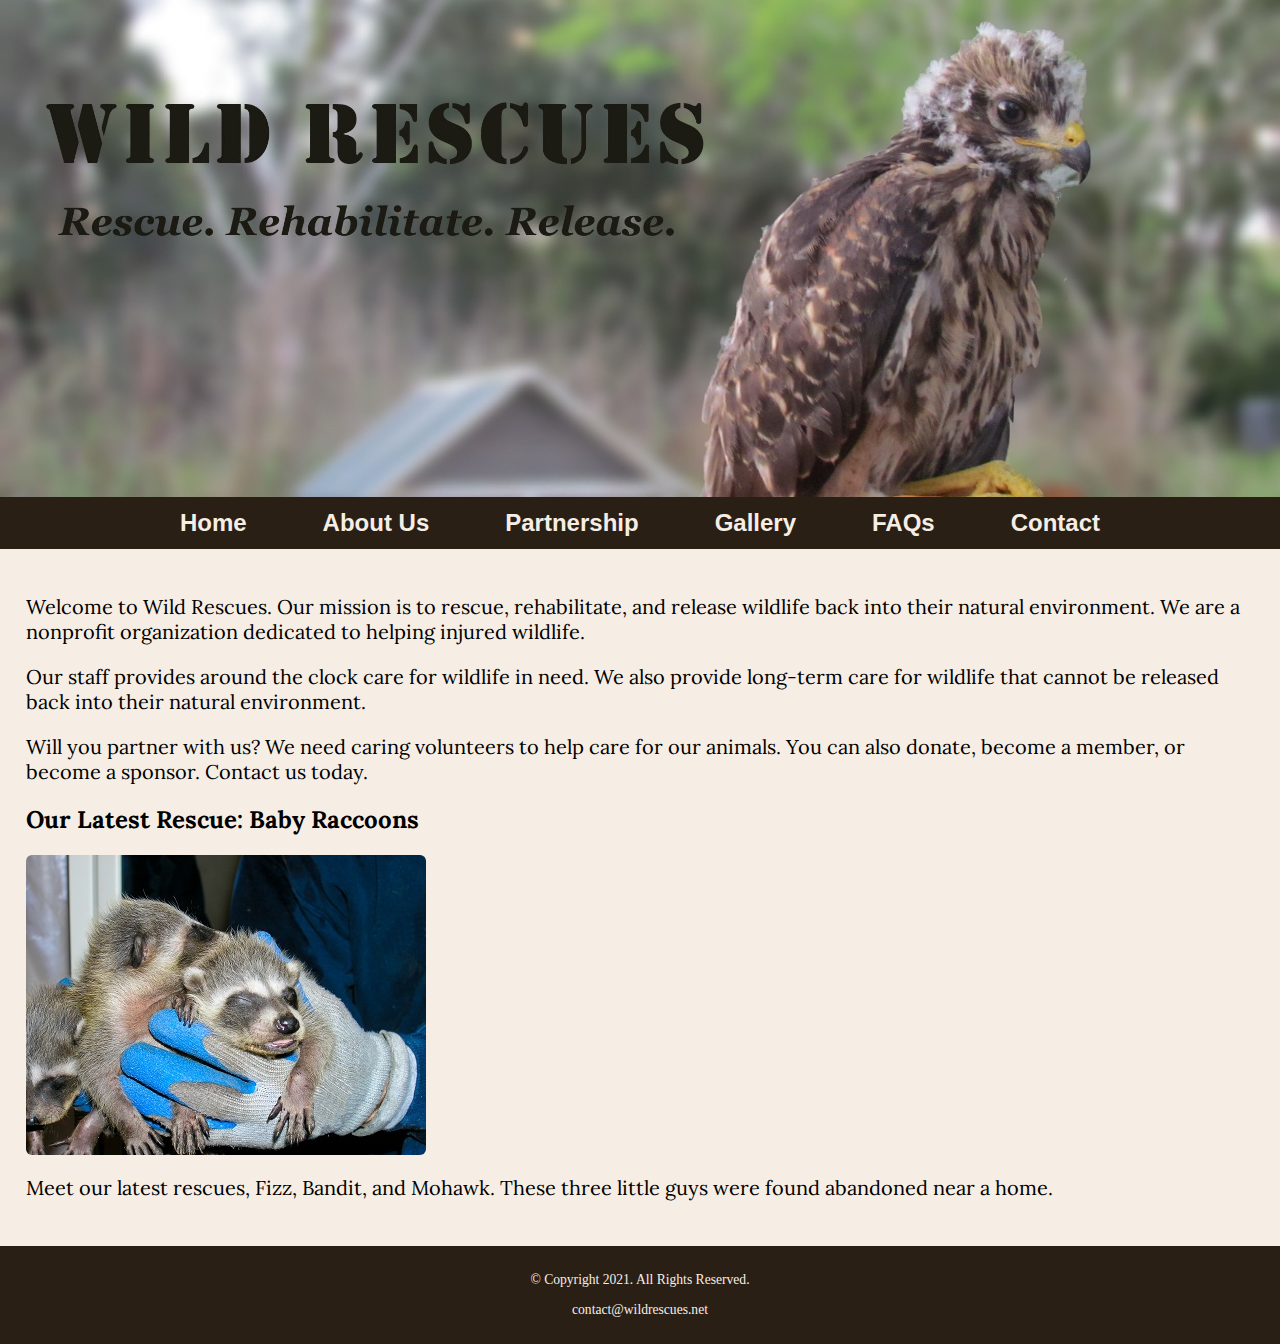
<file: index.html>
<!DOCTYPE html>
<!-- 
	Student Name: Aaron Hare
	File Name: index.html
	Today's Date: 9/17/2024
 -->
<html lang="en">
<head>
	<title>Wild Rescues: Home</title>
	<meta charset="utf-8">
    <link rel="stylesheet" href="css/styles.css">
    <meta name="viewport" content="width=device-width, initial-scale=1.0">
    <link href="https://fonts.googleapis.com/css?family=Emblema+One%7cLora&display=swap" rel="stylesheet">
	<link rel="shortcut icon" href="images/favicon.ico">
	<link rel="icon" type="image/png" sizes="32x32" href="images/favicon-32.png">
    <link rel="apple-touch-icon" sizes="180x180" href="images/apple-touch-icon.png">
	<link rel="icon" sizes="192x192" href="images/android-chrome-192.png">
</head>
<body>
    
    <div id="wrapper">

        <!-- Mobile Nav -->
        <nav class="mobile-nav">
            <div id="nav-links">
                <a href="index.html">Home</a>
                <a href="about.html">About Us</a>
                <a href="partnership.html">Partnership</a>
                <a href="gallery.html">Gallery</a>
                <a href="faqs.html">FAQs</a>
                <a href="contact.html">Contact Us</a>
            </div>
            <a class="nav-icon" onclick="hamburger()">
                <div id="icon">&#9776;</div>
            </a>
        </nav>

        <header>
            <div class="tab-desk">
              <a href="index.html"><img src="images/baby-hawk.jpg" alt="rescued baby hawk"></a>
            </div>
            <div class="mobile">
                <h1>&#128062; Wild Rescues</h1>
                <h3>Rescue. Rehabilitate. Release.</h3>
            </div>
        </header>

        <nav class="tab-desk">
            <ul>
                <li><a href="index.html">Home</a></li>  
                <li><a href="about.html">About Us</a></li> 
                <li><a href="partnership.html">Partnership</a></li> 
                <li><a href="gallery.html">Gallery</a></li> 
                <li><a href="faqs.html">FAQs</a></li> 
                <li><a href="contact.html">Contact</a></li>
            </ul>
        </nav>

        <!-- Use the main area to add the main content to the webpage -->
        <main>

            <div id="welcome">

                <p>Welcome to Wild Rescues. Our mission is to rescue, rehabilitate, and release wildlife back into their natural environment. We are a nonprofit organization dedicated to helping injured wildlife.</p>

                <p>Our staff provides around the clock care for wildlife in need. We also provide long-term care for wildlife that cannot be released back into their natural environment.</p>

                <p>Will you partner with us? We need caring volunteers to help care for our animals. You can also donate, become a member, or become a sponsor. Contact us today.</p>

            </div>

            <div id="latest">

                <h2>Our Latest Rescue: Baby Raccoons</h2>
                <img src="images/baby-raccoons.jpg" alt="hands holding three baby raccoons" class="round">
                <p>Meet our latest rescues, Fizz, Bandit, and Mohawk. These three little guys were found abandoned near a home.</p>

            </div>

        </main>

        <footer>
            <p>&copy; Copyright 2021. All Rights Reserved.</p>
            <p><a href="mailto:contact@wildrescues.net">contact@wildrescues.net</a></p>
        </footer>
        
    </div>

    <script src="scripts/script.js"></script>
	
</body>
</html>
</file>
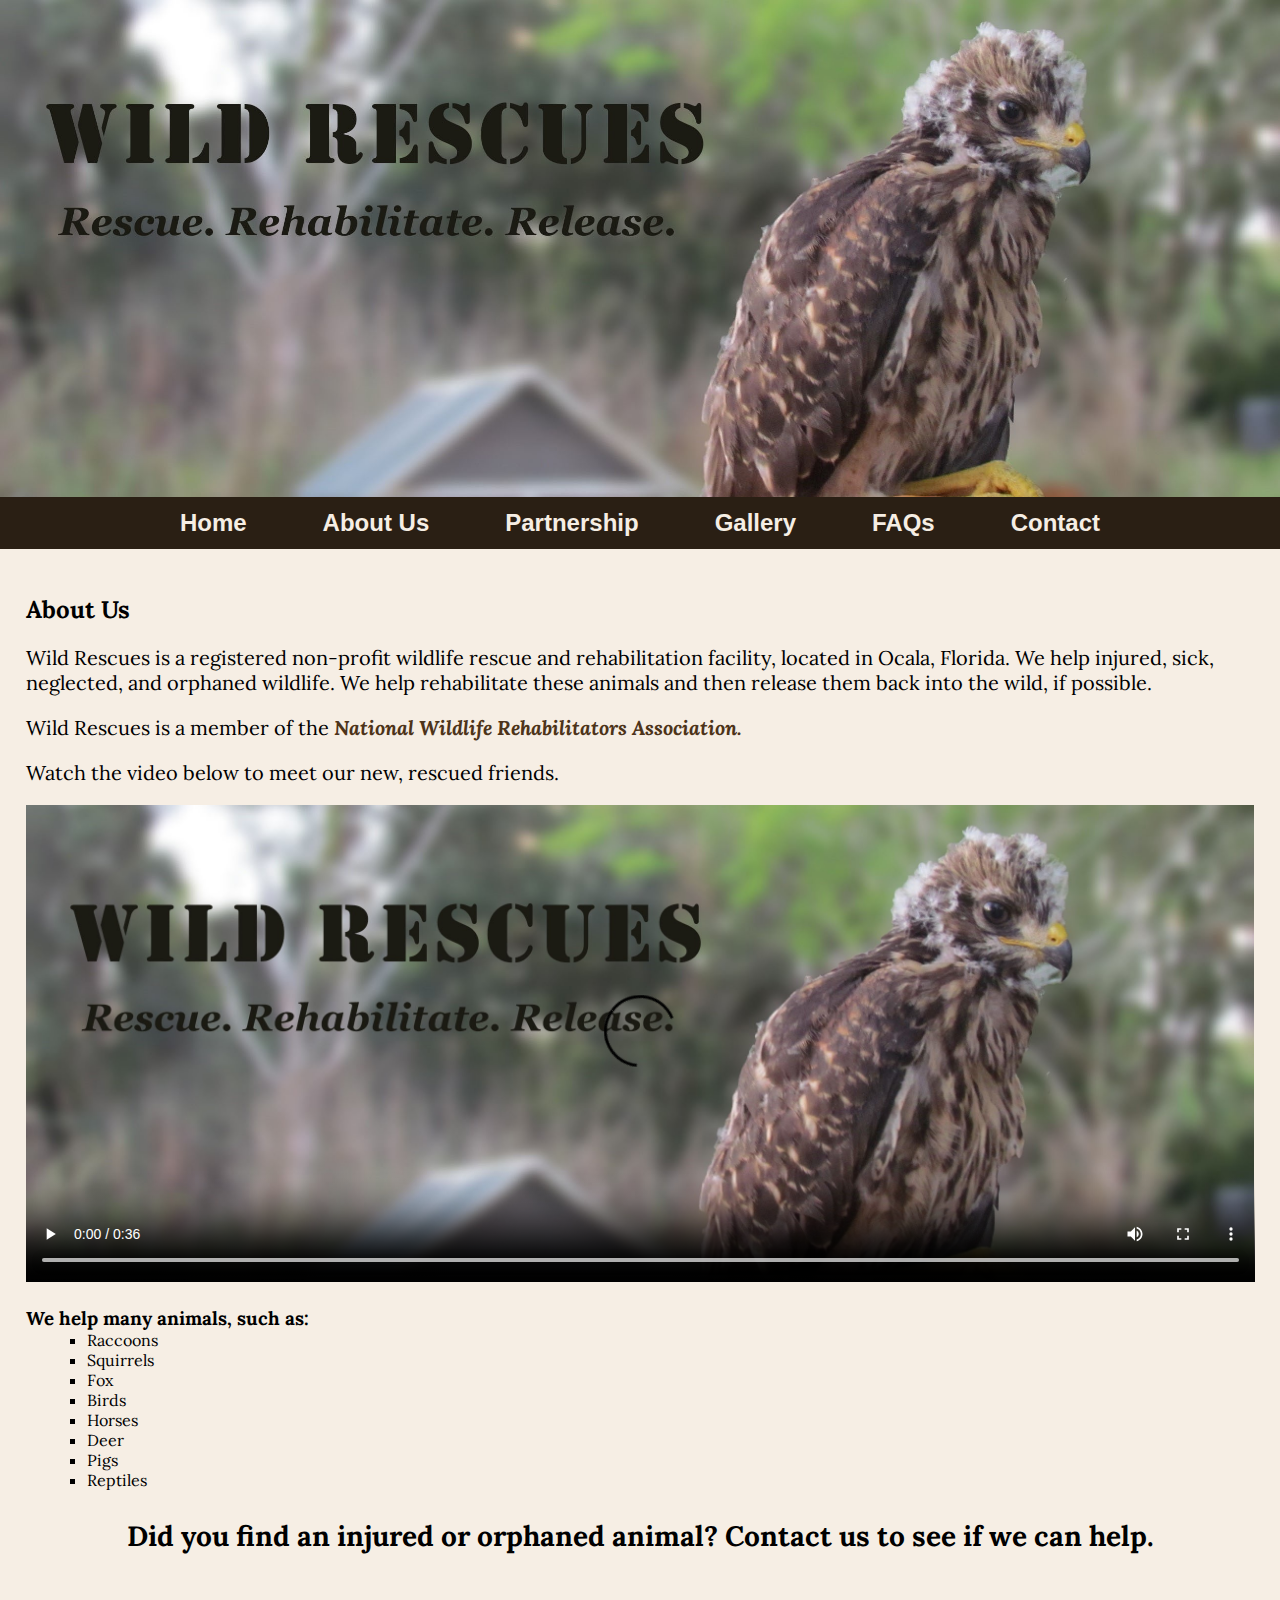
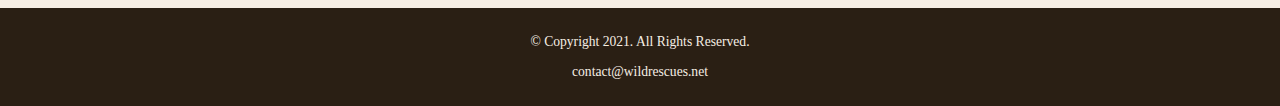
<file: about.html>
<!DOCTYPE html>
<!-- 
	Student Name: Aaron Hare
	File Name: about.html
	Today's Date: 9/17/2024
 -->
<html lang="en">
<head>
	<title>Wild Rescues: About Us</title>
	<meta charset="utf-8">
    <link rel="stylesheet" href="css/styles.css">
    <meta name="viewport" content="width=device-width, initial-scale=1.0">
    <link href="https://fonts.googleapis.com/css?family=Emblema+One%7cLora&display=swap" rel="stylesheet">
	<link rel="shortcut icon" href="images/favicon.ico">
	<link rel="icon" type="image/png" sizes="32x32" href="images/favicon-32.png">
    <link rel="apple-touch-icon" sizes="180x180" href="images/apple-touch-icon.png">
	<link rel="icon" sizes="192x192" href="images/android-chrome-192.png">
</head>
<body>
    
    <div id="wrapper">

        <!-- Mobile Nav -->
        <nav class="mobile-nav">
            <div id="nav-links">
                <a href="index.html">Home</a>
                <a href="about.html">About Us</a>
                <a href="partnership.html">Partnership</a>
                <a href="gallery.html">Gallery</a>
                <a href="faqs.html">FAQs</a>
                <a href="contact.html">Contact Us</a>
            </div>
            <a class="nav-icon" onclick="hamburger()">
                <div id="icon">&#9776;</div>
            </a>
        </nav>

        <header>
            <div class="tab-desk">
              <a href="index.html"><img src="images/baby-hawk.jpg" alt="rescued baby hawk"></a>
            </div>
            <div class="mobile">
                <h1>&#128062; Wild Rescues</h1>
                <h3>Rescue. Rehabilitate. Release.</h3>
            </div>
        </header>

        <nav class="tab-desk">
            <ul>
                <li><a href="index.html">Home</a></li>  
                <li><a href="about.html">About Us</a></li> 
                <li><a href="partnership.html">Partnership</a></li> 
                <li><a href="gallery.html">Gallery</a></li> 
                <li><a href="faqs.html">FAQs</a></li> 
                <li><a href="contact.html">Contact</a></li>
            </ul>
        </nav>

        <!-- Use the main area to add the main content to the webpage -->
        <main>

            <div id="info">

                <h2>About Us</h2>
                <p>Wild Rescues is a registered non-profit wildlife rescue and rehabilitation facility, located in Ocala, Florida. We help injured, sick, neglected, and orphaned wildlife. We help rehabilitate these animals and then release them back into the wild, if possible.</p>
                <p>Wild Rescues is a member of the <a href="https://www.nwrawildlife.org/" target="_blank" class="link">National Wildlife Rehabilitators Association.</a></p>
                
                <p>Watch the video below to meet our new, rescued friends.</p>
                
                <video controls poster="images/baby-hawk.jpg">
                    <source src="media/wildrescues.mp4" type="video/mp4">
                    <source src="media/wildrescues.webm" type="video/webm">
                    <track src="media/captions.vtt" kind="captions" srclang="en" label="Captions">
                    <track src="media/descriptions.vtt" kind="descriptions" srclang="en" label="English Descriptions">
                    <p>Your browser does not support the video element.</p>
                </video>

                <h3>We help many animals, such as:</h3>
                <ul>
                    <li>Raccoons</li>
                    <li>Squirrels</li>
                    <li>Fox</li>
                    <li>Birds</li>
                    <li>Horses</li>
                    <li>Deer</li>
                    <li>Pigs</li>
                    <li>Reptiles</li>
                </ul>

                <p class="action">Did you find an injured or orphaned animal? Contact us to see if we can help.</p>

            </div>

        </main>

        <footer>
            <p>&copy; Copyright 2021. All Rights Reserved.</p>
            <p><a href="mailto:contact@wildrescues.net">contact@wildrescues.net</a></p>
        </footer>
        
    </div>

    <script src="scripts/script.js"></script>
	
</body>
</html>
</file>
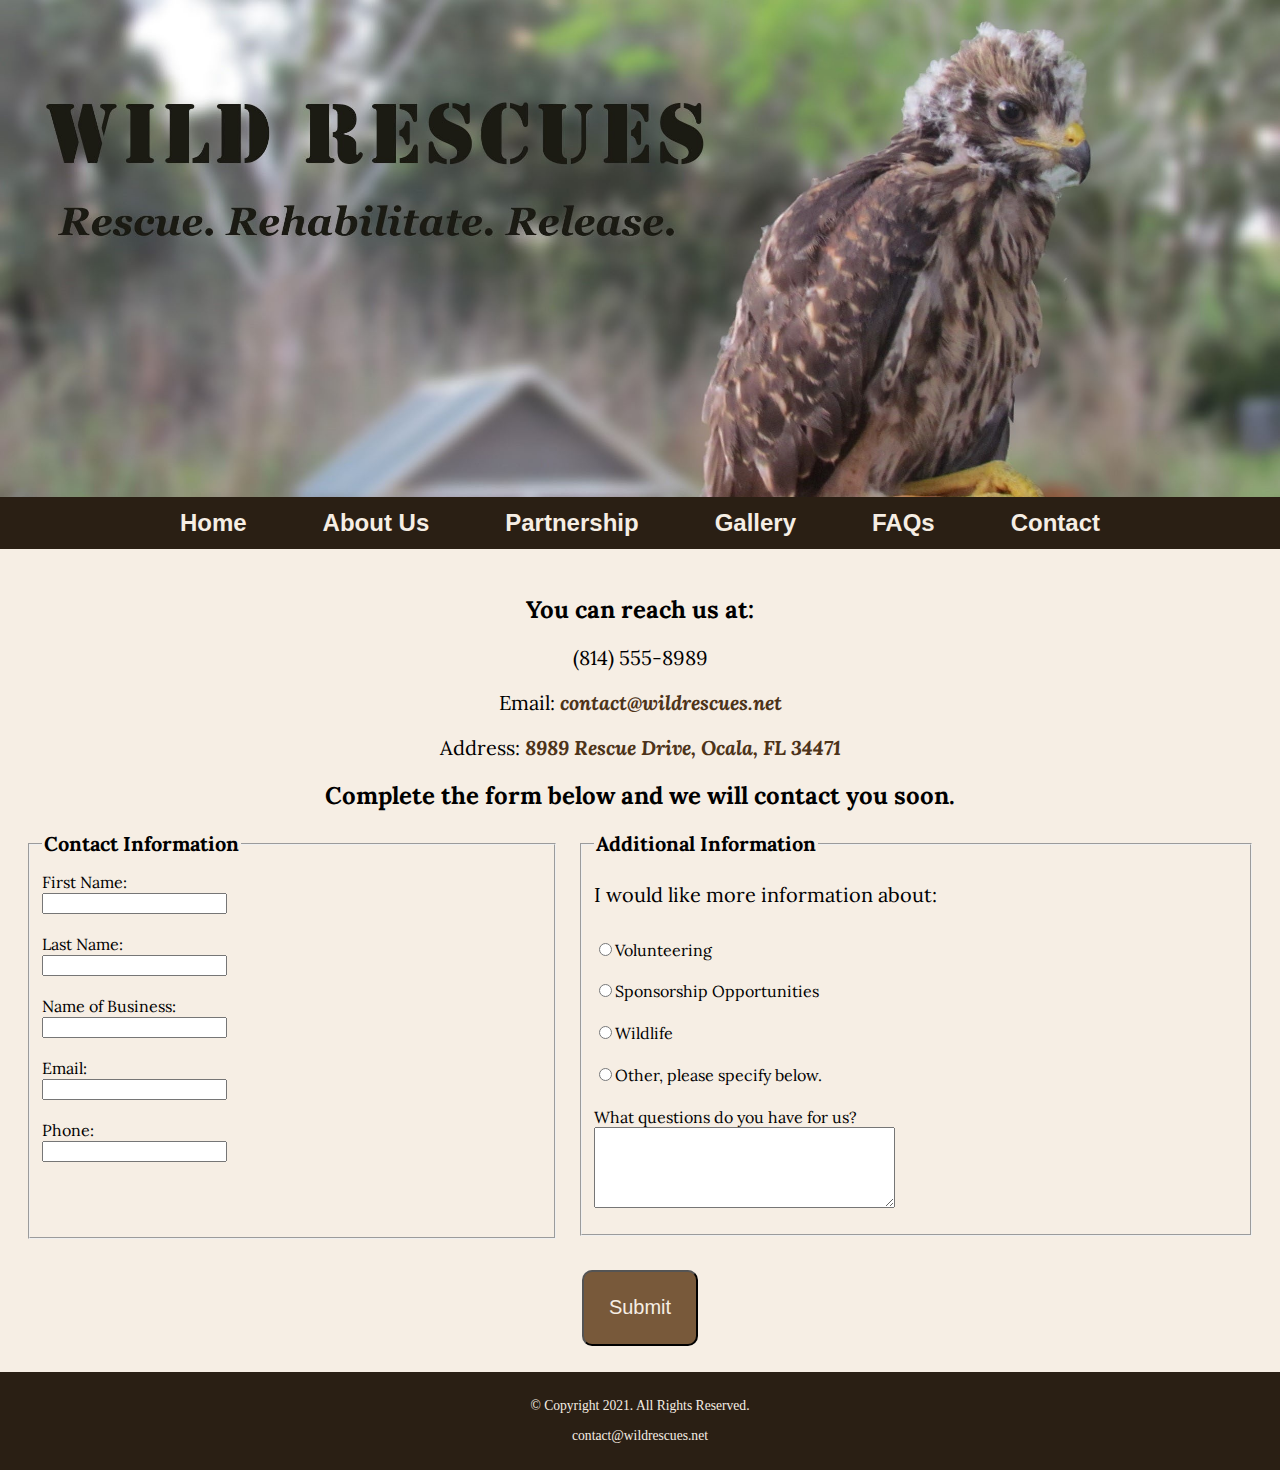
<file: contact.html>
<!DOCTYPE html>
<!-- 
	Student Name: Aaron Hare
	File Name: contact.html
	Today's Date: 9/17/2024
 -->
<html lang="en">
<head>
	<title>Wild Rescues: Contact</title>
	<meta charset="utf-8">
    <link rel="stylesheet" href="css/styles.css">
    <meta name="viewport" content="width=device-width, initial-scale=1.0">
    <link href="https://fonts.googleapis.com/css?family=Emblema+One%7cLora&display=swap" rel="stylesheet">
	<link rel="shortcut icon" href="images/favicon.ico">
	<link rel="icon" type="image/png" sizes="32x32" href="images/favicon-32.png">
    <link rel="apple-touch-icon" sizes="180x180" href="images/apple-touch-icon.png">
	<link rel="icon" sizes="192x192" href="images/android-chrome-192.png">
</head>
<body>
    
    <div id="wrapper">

        <!-- Mobile Nav -->
        <nav class="mobile-nav">
            <div id="nav-links">
                <a href="index.html">Home</a>
                <a href="about.html">About Us</a>
                <a href="partnership.html">Partnership</a>
                <a href="gallery.html">Gallery</a>
                <a href="faqs.html">FAQs</a>
                <a href="contact.html">Contact Us</a>
            </div>
            <a class="nav-icon" onclick="hamburger()">
                <div id="icon">&#9776;</div>
            </a>
        </nav>

        <header>
            <div class="tab-desk">
              <a href="index.html"><img src="images/baby-hawk.jpg" alt="rescued baby hawk"></a>
            </div>
            <div class="mobile">
                <h1>&#128062; Wild Rescues</h1>
                <h3>Rescue. Rehabilitate. Release.</h3>
            </div>
        </header>

        <nav class="tab-desk">
            <ul>
                <li><a href="index.html">Home</a></li>  
                <li><a href="about.html">About Us</a></li> 
                <li><a href="partnership.html">Partnership</a></li> 
                <li><a href="gallery.html">Gallery</a></li> 
                <li><a href="faqs.html">FAQs</a></li> 
                <li><a href="contact.html">Contact</a></li>
            </ul>
        </nav>

        <!-- Use the main area to add the main content to the webpage -->
        <main>

            <div id="contact">

                <h2>You can reach us at:</h2>
                <p class="tel-link round mobile"><a href="tel:8145558989">(814) 555-8989</a></p>
                <p class="tab-desk">(814) 555-8989</p>
                <p>Email: <a href="mailto:contact@wildrescues.net" class="link">contact@wildrescues.net</a></p>
                <p>Address: <a href="https://goo.gl/maps/BTJzjc2tALd4RDWA8" target="_blank" class="link">8989 Rescue Drive, Ocala, FL 34471</a></p>

            </div>
            
            <div id="form">
                
                <h2>Complete the form below and we will contact you soon.</h2> 
            
                <form class="form-grid"><!-- Start Form -->
                    
                    <fieldset>
                        <legend>Contact Information</legend>
                        <label for="fName">First Name:</label>
                        <input type="text" name="fName" id="fName">

                        <label for="lName">Last Name:</label>
                        <input type="text" name="lName" id="lName"> 
                        
                        <label for="bName">Name of Business:</label>
                        <input type="text" name="bName" id="bName">
                        
                        <label for="email">Email:</label>
                        <input type="email" name="email" id="email">
                        
                        <label for="phone">Phone:</label>
                        <input type="tel" name="phone" id="phone">
                    </fieldset>
                    
                    <fieldset>
                        <legend>Additional Information</legend>
                        <p>I would like more information about:</p>
                            
                        <label for="vol"><input type="radio" name="info" id="vol" value="Volunteering">Volunteering</label>

                        <label for="sponsor"><input type="radio" name="info" id="sponsor" value="Sponsorship Opportunities">Sponsorship Opportunities</label>

                        <label for="wild"><input type="radio" name="info" id="wild" value="Wildlife">Wildlife</label>
                        
                        <label for="other"><input type="radio" name="info" id="other" value="Other">Other, please specify below.</label>
                        
                        <label for="questions">What questions do you have for us?</label>
                        <textarea name="questions" id="questions" rows="5" cols="35"></textarea>
                    </fieldset>
                    
                    <input type="submit" id="submit" value="Submit" class="btn">
                    
                </form>
            
            </div>

        </main>

        <footer>
            <p>&copy; Copyright 2021. All Rights Reserved.</p>
            <p><a href="mailto:contact@wildrescues.net">contact@wildrescues.net</a></p>
        </footer>
        
    </div>

    <script src="scripts/script.js"></script>
	
</body>
</html>
</file>
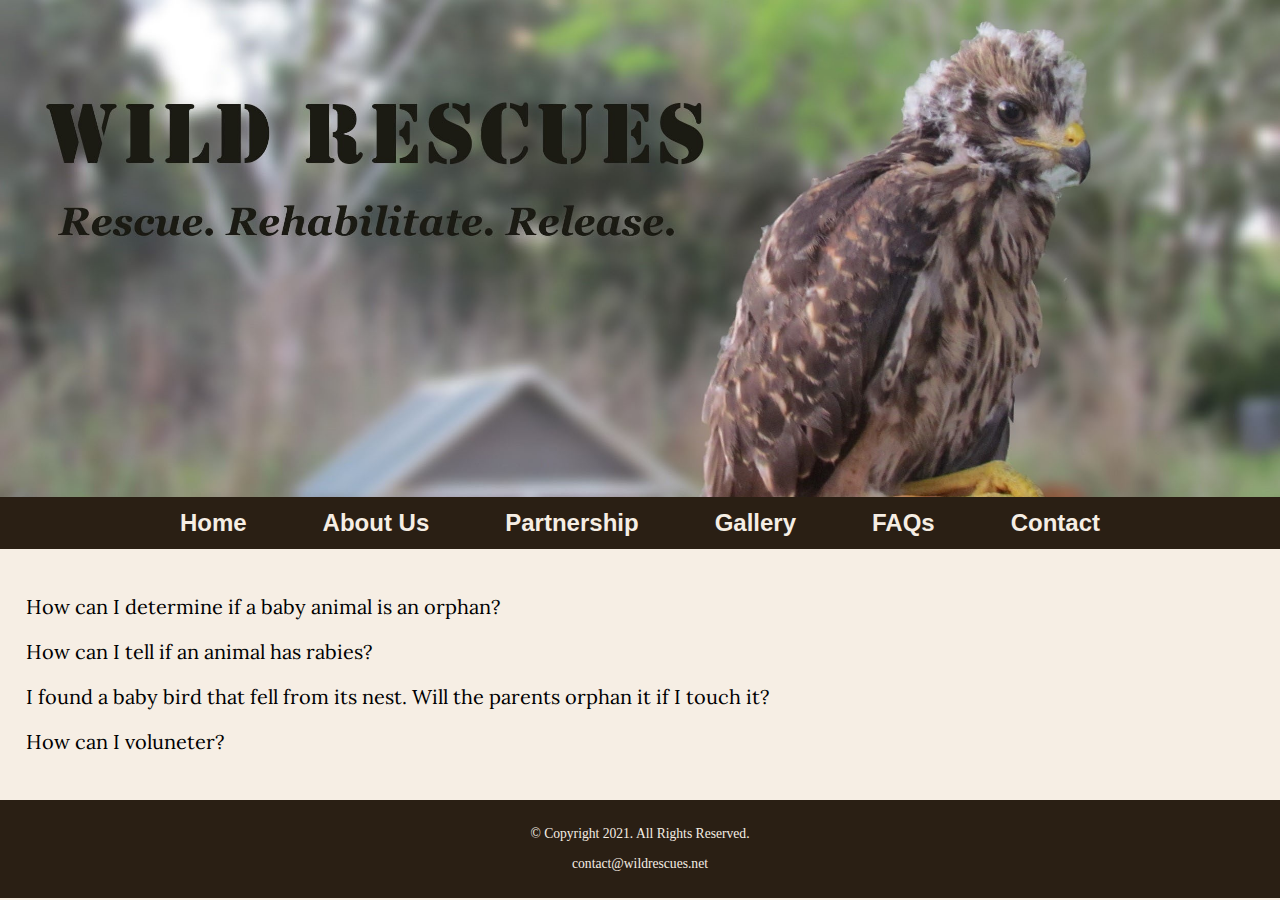
<file: faqs.html>
<!DOCTYPE html>
<!-- 
	Student Name: Aaron Hare
	File Name: faqs.html
	Today's Date: 9/18/2024
 -->
<html lang="en">
<head>
	<title>Wild Rescues: FAQs</title>
	<meta charset="utf-8">
    <link rel="stylesheet" href="css/styles.css">
    <meta name="viewport" content="width=device-width, initial-scale=1.0">
    <link href="https://fonts.googleapis.com/css?family=Emblema+One%7cLora&display=swap" rel="stylesheet">
	<link rel="shortcut icon" href="images/favicon.ico">
	<link rel="icon" type="image/png" sizes="32x32" href="images/favicon-32.png">
    <link rel="apple-touch-icon" sizes="180x180" href="images/apple-touch-icon.png">
	<link rel="icon" sizes="192x192" href="images/android-chrome-192.png">
</head>
<body>

    <div id="wrapper">

        <!-- Mobile Nav -->
        <nav class="mobile-nav">
            <div id="nav-links">
                <a href="index.html">Home</a>
                <a href="about.html">About Us</a>
                <a href="partnership.html">Partnership</a>
                <a href="gallery.html">Gallery</a>
                <a href="faqs.html">FAQs</a>
                <a href="contact.html">Contact Us</a>
            </div>
            <a class="nav-icon" onclick="hamburger()">
                <div id="icon">&#9776;</div>
            </a>
        </nav>
    
        <header>
            <div class="tab-desk">
              <a href="index.html"><img src="images/baby-hawk.jpg" alt="rescued baby hawk"></a>
            </div>
            <div class="mobile">
                <h1>&#128062; Wild Rescues</h1>
                <h3>Rescue. Rehabilitate. Release.</h3>
            </div>
        </header>

        <nav class="tab-desk">
            <ul>
                <li><a href="index.html">Home</a></li>  
                <li><a href="about.html">About Us</a></li> 
                <li><a href="partnership.html">Partnership</a></li> 
                <li><a href="gallery.html">Gallery</a></li> 
                <li><a href="faqs.html">FAQs</a></li> 
                <li><a href="contact.html">Contact</a></li>
            </ul>
        </nav>

        <!-- Use the main area to add the main content to the webpage -->
        <main>

            <div id="questions">
                <p onclick="ans1()">How can I determine if a baby animal is an orphan?</p>
                <p onclick="ans2()">How can I tell if an animal has rabies?</p>
                <p onclick="ans3()">I found a baby bird that fell from its nest. Will the parents orphan it if I touch it?</p>
                <p onclick="ans4()">How can I voluneter?</p>
            </div>

            <div id="answer">
                <h2>Answer:</h2>
                <p></p>
            </div>

        </main>

        <footer>
            <p>&copy; Copyright 2021. All Rights Reserved.</p>
            <p><a href="mailto:contact@wildrescues.net">contact@wildrescues.net</a></p>
        </footer>
        
    </div>

    <script src="scripts/script.js"></script>
	
</body>
</html>
</file>
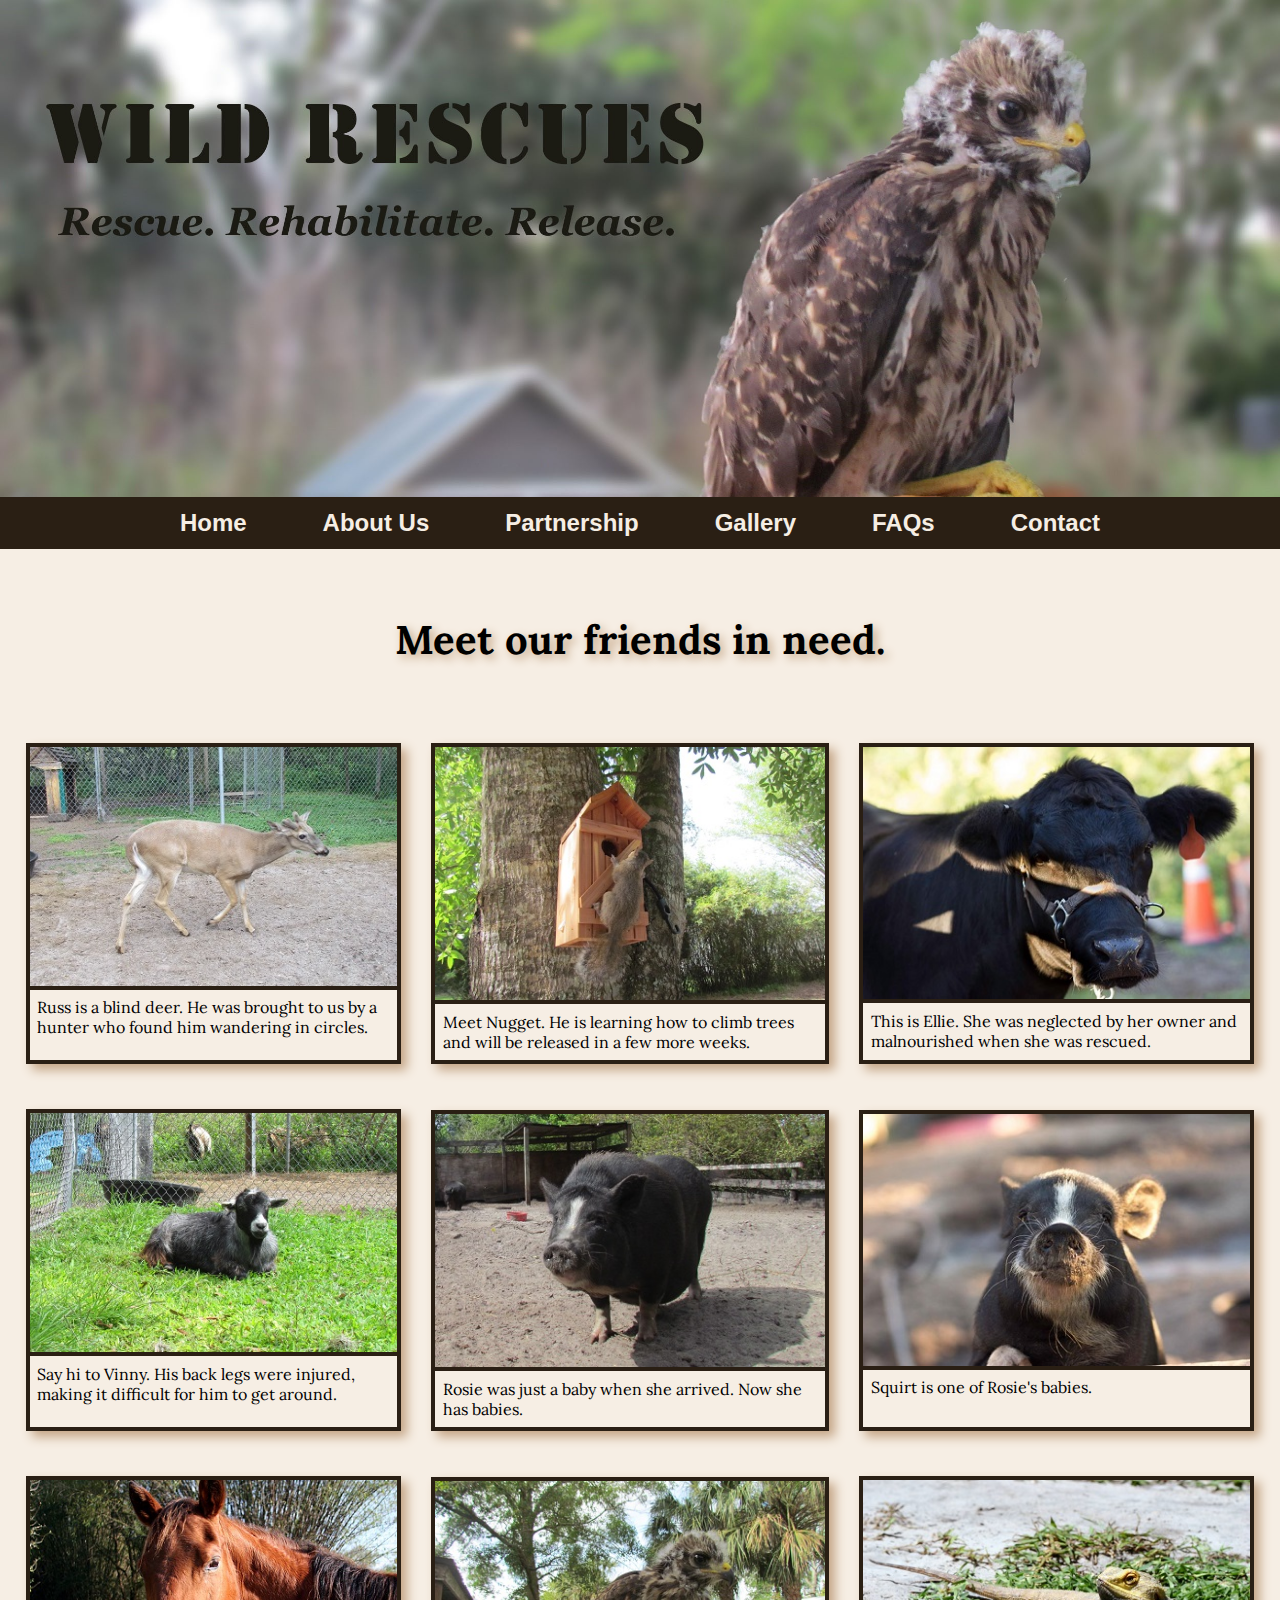
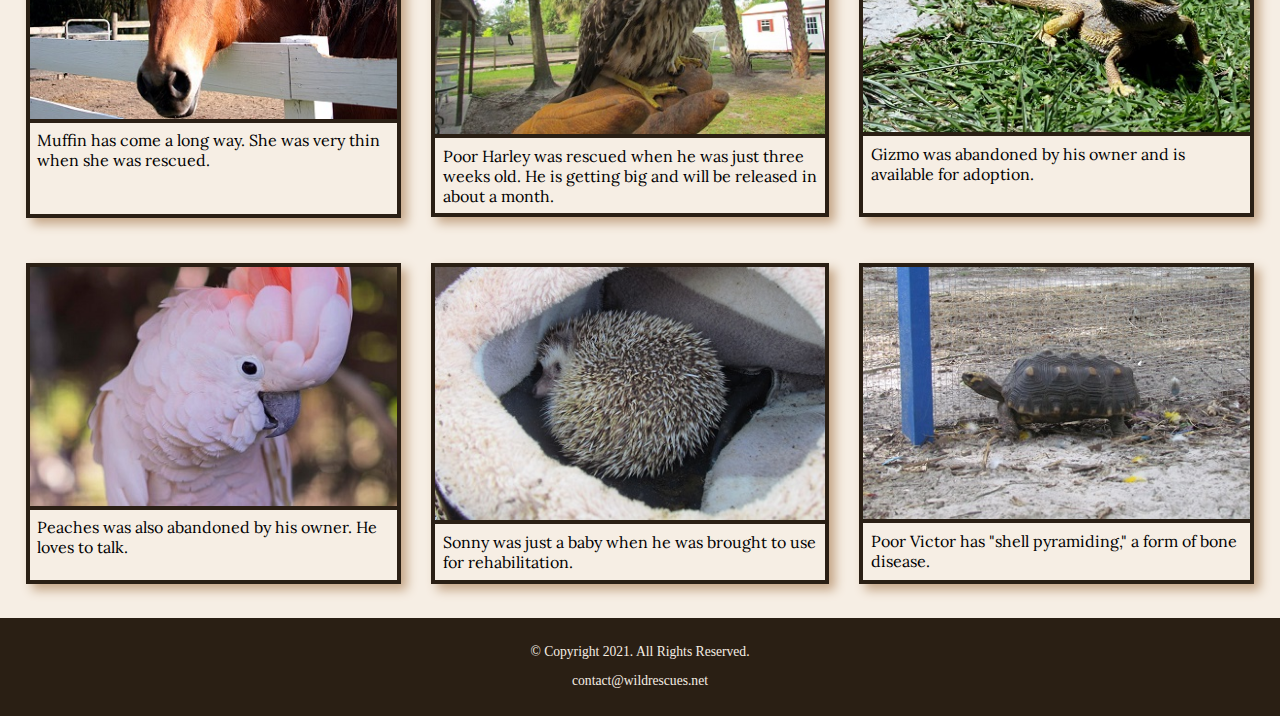
<file: gallery.html>
<!DOCTYPE html>
<!-- 
	Student Name: Aaron Hare
	File Name: gallery.html
	Today's Date: 9/17/2024
 -->
<html lang="en">
<head>
	<title>Wild Rescues: Gallery</title>
	<meta charset="utf-8">
    <link rel="stylesheet" href="css/styles.css">
    <meta name="viewport" content="width=device-width, initial-scale=1.0">
    <link href="https://fonts.googleapis.com/css?family=Emblema+One%7cLora&display=swap" rel="stylesheet">
    <link rel="shortcut icon" href="images/favicon.ico">
	<link rel="icon" type="image/png" sizes="32x32" href="images/favicon-32.png">
    <link rel="apple-touch-icon" sizes="180x180" href="images/apple-touch-icon.png">
	<link rel="icon" sizes="192x192" href="images/android-chrome-192.png">
</head>
<body>

    <div id="wrapper">
    
        <!-- Mobile Nav -->
        <nav class="mobile-nav">
            <div id="nav-links">
                <a href="index.html">Home</a>
                <a href="about.html">About Us</a>
                <a href="partnership.html">Partnership</a>
                <a href="gallery.html">Gallery</a>
                <a href="faqs.html">FAQs</a>
                <a href="contact.html">Contact Us</a>
            </div>
            <a class="nav-icon" onclick="hamburger()">
                <div id="icon">&#9776;</div>
            </a>
        </nav>

        <header>
            <div class="tab-desk">
              <a href="index.html"><img src="images/baby-hawk.jpg" alt="rescued baby hawk"></a>
            </div>
            <div class="mobile">
                <h1>&#128062; Wild Rescues</h1>
                <h3>Rescue. Rehabilitate. Release.</h3>
            </div>
        </header>

        <nav class="tab-desk">
            <ul>
                <li><a href="index.html">Home</a></li>  
                <li><a href="about.html">About Us</a></li> 
                <li><a href="partnership.html">Partnership</a></li> 
                <li><a href="gallery.html">Gallery</a></li> 
                <li><a href="faqs.html">FAQs</a></li> 
                <li><a href="contact.html">Contact</a></li>
            </ul>
        </nav>

        <!-- Use the main area to add the main content to the webpage -->
        <main class="grid">

            <aside>
                <p>Meet our friends in need.</p>
            </aside>

            <figure><!-- Figure Element 1 -->
                <img src="images/blind-deer.jpg" alt="blind deer">
                <figcaption>Russ is a blind deer. He was brought to us by a hunter who found him wandering in circles.</figcaption>
            </figure>

            <figure><!-- Figure Element 2 -->
                <img src="images/baby-squirrel.jpg" alt="baby squirrel on a tree house">
                <figcaption>Meet Nugget. He is learning how to climb trees and will be released in a few more weeks.</figcaption>
            </figure>

            <figure><!-- Figure Element 3 -->
                <img src="images/cow.jpg" alt="face of a cow">
                <figcaption>This is Ellie. She was neglected by her owner and malnourished when she was rescued.</figcaption>
            </figure>

            <figure><!-- Figure Element 4 -->
                <img src="images/goat.jpg" alt="goat laying in grass">
                <figcaption>Say hi to Vinny. His back legs were injured, making it difficult for him to get around.</figcaption>
            </figure>
            
            <figure><!-- Figure Element 5 -->
                <img src="images/pig.jpg" alt="pig standing">
                <figcaption>Rosie was just a baby when she arrived. Now she has babies.</figcaption>
            </figure>

            <figure><!-- Figure Element 6 -->
                <img src="images/baby-pig.jpg" alt="baby pig">
                <figcaption>Squirt is one of Rosie's babies.</figcaption>
            </figure>

            <figure><!-- Figure Element 7 -->
                <img src="images/horse.jpg" alt="face of a horse">
                <figcaption>Muffin has come a long way. She was very thin when she was rescued.</figcaption>
            </figure>

            <figure><!-- Figure Element 8 -->
                <img src="images/hawk.jpg" alt="baby hawk">
                <figcaption>Poor Harley was rescued when he was just three weeks old. He is getting big and will be released in about a month.</figcaption>
            </figure>
            
            <figure><!-- Figure Element 9 -->
                <img src="images/bearded-dragon.jpg" alt="bearded dragon">
            <figcaption>Gizmo was abandoned by his owner and is available for adoption.</figcaption>
            </figure>

            <figure><!-- Figure Element 10 -->
                <img src="images/bird.jpg" alt="cockatoo">
                <figcaption>Peaches was also abandoned by his owner. He loves to talk.</figcaption>
            </figure>

            <figure><!-- Figure Element 11 -->
                <img src="images/hedgehog.jpg" alt="hedgehog">
                <figcaption>Sonny was just a baby when he was brought to use for rehabilitation.</figcaption>
            </figure>

            <figure><!-- Figure Element 12 -->
                <img src="images/tortoise-pyramid.jpg" alt="tortoise with shell pyramiding">
                <figcaption>Poor Victor has "shell pyramiding," a form of bone disease.</figcaption>
            </figure>

        </main>

        <footer>
            <p>&copy; Copyright 2021. All Rights Reserved.</p>
            <p><a href="mailto:contact@wildrescues.net">contact@wildrescues.net</a></p>
        </footer>
        
    </div>

    <script src="scripts/script.js"></script>
	
</body>
</html>
</file>
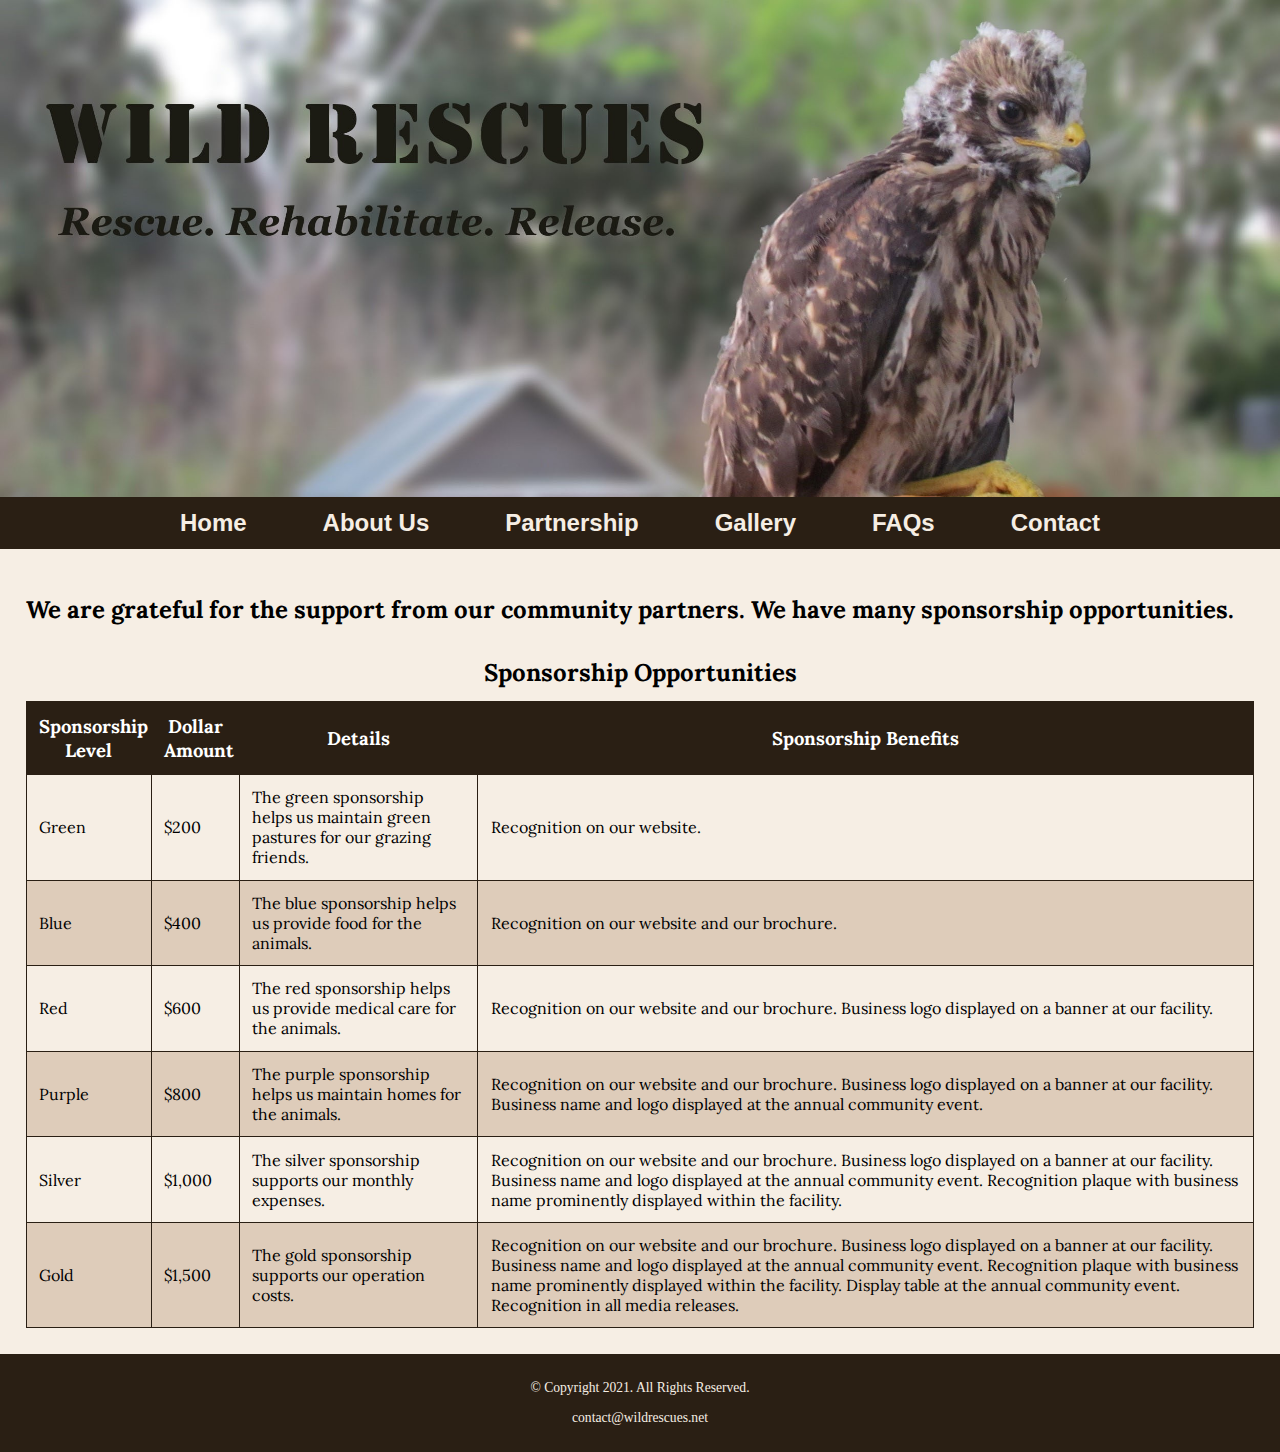
<file: partnership.html>
<!DOCTYPE html>
<!-- 
	Student Name: Aaron Hare
	File Name: partnership.html
	Today's Date: 9/17/2024
 -->
<html lang="en">
<head>
	<title>Wild Rescues: Partnership</title>
	<meta charset="utf-8">
    <link rel="stylesheet" href="css/styles.css">
    <meta name="viewport" content="width=device-width, initial-scale=1.0">
    <link href="https://fonts.googleapis.com/css?family=Emblema+One%7cLora&display=swap" rel="stylesheet">
	<link rel="shortcut icon" href="images/favicon.ico">
	<link rel="icon" type="image/png" sizes="32x32" href="images/favicon-32.png">
    <link rel="apple-touch-icon" sizes="180x180" href="images/apple-touch-icon.png">
	<link rel="icon" sizes="192x192" href="images/android-chrome-192.png">
</head>
<body>

    <div id="wrapper">

        <!-- Mobile Nav -->
        <nav class="mobile-nav">
            <div id="nav-links">
                <a href="index.html">Home</a>
                <a href="about.html">About Us</a>
                <a href="partnership.html">Partnership</a>
                <a href="gallery.html">Gallery</a>
                <a href="faqs.html">FAQs</a>
                <a href="contact.html">Contact Us</a>
            </div>
            <a class="nav-icon" onclick="hamburger()">
                <div id="icon">&#9776;</div>
            </a>
        </nav>
    
        <header>
            <div class="tab-desk">
              <a href="index.html"><img src="images/baby-hawk.jpg" alt="rescued baby hawk"></a>
            </div>
            <div class="mobile">
                <h1>&#128062; Wild Rescues</h1>
                <h3>Rescue. Rehabilitate. Release.</h3>
            </div>
        </header>

        <nav class="tab-desk">
            <ul>
                <li><a href="index.html">Home</a></li>  
                <li><a href="about.html">About Us</a></li> 
                <li><a href="partnership.html">Partnership</a></li> 
                <li><a href="gallery.html">Gallery</a></li> 
                <li><a href="faqs.html">FAQs</a></li> 
                <li><a href="contact.html">Contact</a></li>
            </ul>
        </nav>

        <!-- Use the main area to add the main content to the webpage -->
        <main>
            
            <h2>We are grateful for the support from our community partners. We have many sponsorship opportunities.</h2>
            
            <div class="mobile-tablet">
                
                <h3>Sponsorship Levels</h3>
                <p>Green: $200</p>
                <p>Blue: $400</p>
                <p>Red: $600</p>
                <p>Purple: $800</p>
                <p>Silver: $1,000</p>
                <p>Gold: $1,500</p>
                
                <p>Each sponsorship supports our animals and operations. Business recognition is given at every sponsorship level. Contact us today to become a sponsor.</p>
            
            </div>

            <div id="partner" class="desktop">
                
                <table>
                    <caption>Sponsorship Opportunities</caption>
                    <tr><!-- Row 1 -->
                        <th>Sponsorship Level</th>
                        <th>Dollar Amount</th>
                        <th>Details</th>
                        <th>Sponsorship Benefits</th>
                    </tr>
                    
                    <tr><!-- Row 2 -->
                        <td>Green</td>
                        <td>$200</td>
                        <td>The green sponsorship helps us maintain green pastures for our grazing friends.</td>
                        <td>Recognition on our website.</td>
                    </tr>
                    
                    <tr><!-- Row 3 -->
                        <td>Blue</td>
                        <td>$400</td>
                        <td>The blue sponsorship helps us provide food for the animals.</td>
                        <td>Recognition on our website and our brochure.</td>
                    </tr>
                    
                    <tr><!-- Row 4 -->
                        <td>Red</td>
                        <td>$600</td>
                        <td>The red sponsorship helps us provide medical care for the animals.</td>
                        <td>Recognition on our website and our brochure. Business logo displayed on a banner at our facility.</td>
                    </tr>
                    
                     <tr><!-- Row 5 -->
                        <td>Purple</td>
                        <td>$800</td>
                        <td>The purple sponsorship helps us maintain homes for the animals.</td>
                        <td>Recognition on our website and our brochure. Business logo displayed on a banner at our facility. Business name and logo displayed at the annual community event.</td>
                    </tr>
                    
                     <tr><!-- Row 6 -->
                        <td>Silver</td>
                        <td>$1,000</td>
                        <td>The silver sponsorship supports our monthly expenses.</td>
                        <td>Recognition on our website and our brochure. Business logo displayed on a banner at our facility. Business name and logo displayed at the annual community event. Recognition plaque with business name prominently displayed within the facility.</td>
                    </tr>
                    
                    <tr><!-- Row 7 -->
                        <td>Gold</td>
                        <td>$1,500</td>
                        <td>The gold sponsorship supports our operation costs.</td>
                        <td>Recognition on our website and our brochure. Business logo displayed on a banner at our facility. Business name and logo displayed at the annual community event. Recognition plaque with business name prominently displayed within the facility. Display table at the annual community event. Recognition in all media releases.</td>
                    </tr>
                
                </table>
                
            </div>

        </main>

        <footer>
            <p>&copy; Copyright 2021. All Rights Reserved.</p>
            <p><a href="mailto:contact@wildrescues.net">contact@wildrescues.net</a></p>
        </footer>
        
    </div>

    <script src="scripts/script.js"></script>
	
</body>
</html>
</file>
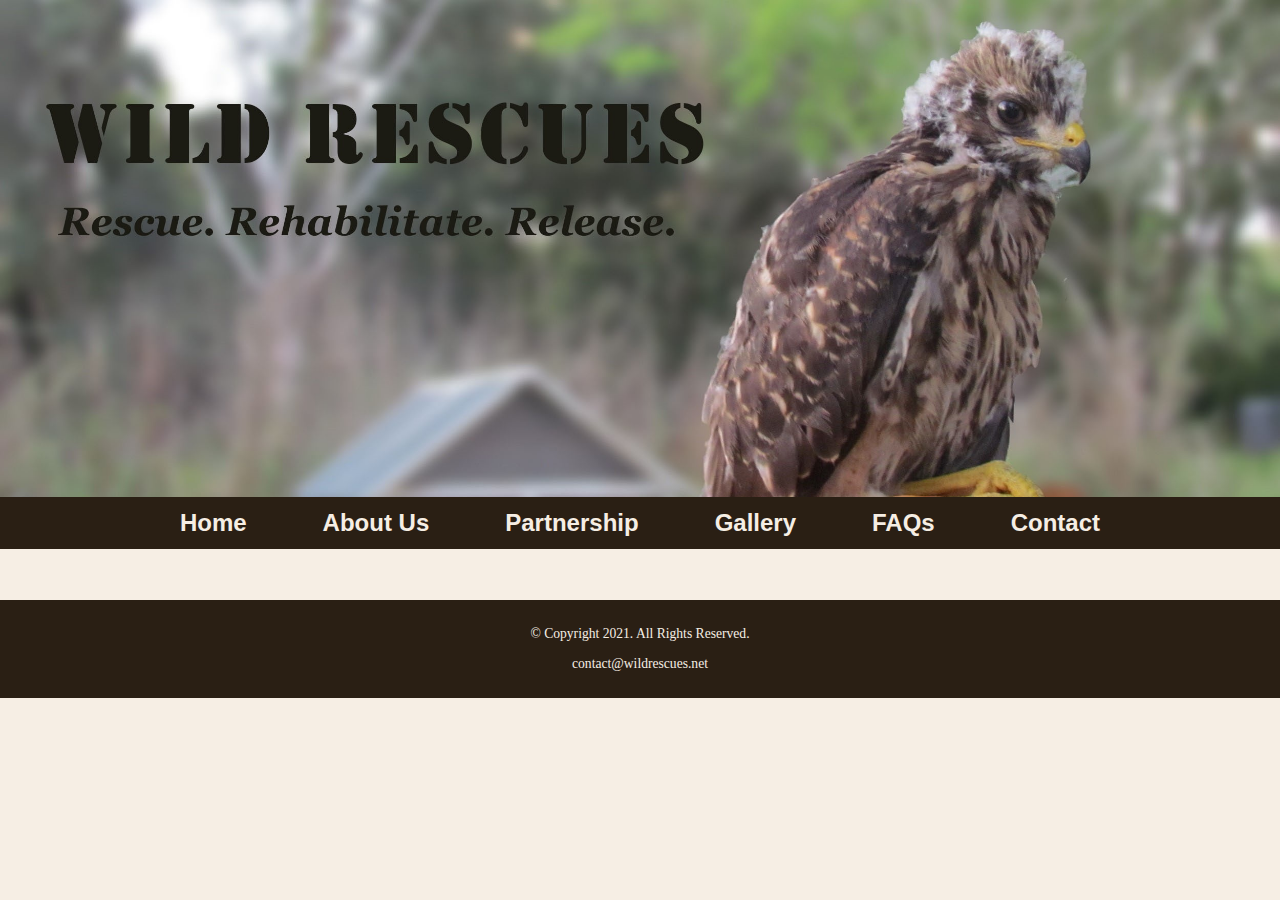
<file: template.html>
<!DOCTYPE html>
<!-- 
	Student Name: Aaron Hare
	File Name: template.html
	Today's Date: 9/17/2024
 -->
<html lang="en">
<head>
	<title>Wild Rescues: Template</title>
	<meta charset="utf-8">
    <link rel="stylesheet" href="css/styles.css">
    <meta name="viewport" content="width=device-width, initial-scale=1.0">
    <link href="https://fonts.googleapis.com/css?family=Emblema+One%7cLora&display=swap" rel="stylesheet">
	<link rel="shortcut icon" href="images/favicon.ico">
	<link rel="icon" type="image/png" sizes="32x32" href="images/favicon-32.png">
    <link rel="apple-touch-icon" sizes="180x180" href="images/apple-touch-icon.png">
	<link rel="icon" sizes="192x192" href="images/android-chrome-192.png">
</head>
<body>

    <div id="wrapper">

        <!-- Mobile Nav -->
        <nav class="mobile-nav">
            <div id="nav-links">
                <a href="index.html">Home</a>
                <a href="about.html">About Us</a>
                <a href="partnership.html">Partnership</a>
                <a href="gallery.html">Gallery</a>
                <a href="faqs.html">FAQs</a>
                <a href="contact.html">Contact Us</a>
            </div>
            <a class="nav-icon" onclick="hamburger()">
                <div id="icon">&#9776;</div>
            </a>
        </nav>
    
        <header>
            <div class="tab-desk">
              <a href="index.html"><img src="images/baby-hawk.jpg" alt="rescued baby hawk"></a>
            </div>
            <div class="mobile">
                <h1>&#128062; Wild Rescues</h1>
                <h3>Rescue. Rehabilitate. Release.</h3>
            </div>
        </header>

        <nav class="tab-desk">
            <ul>
                <li><a href="index.html">Home</a></li>  
                <li><a href="about.html">About Us</a></li> 
                <li><a href="partnership.html">Partnership</a></li> 
                <li><a href="gallery.html">Gallery</a></li> 
                <li><a href="faqs.html">FAQs</a></li> 
                <li><a href="contact.html">Contact</a></li>
            </ul>
        </nav>

        <!-- Use the main area to add the main content to the webpage -->
        <main>

            <div>
            </div>

        </main>

        <footer>
            <p>&copy; Copyright 2021. All Rights Reserved.</p>
            <p><a href="mailto:contact@wildrescues.net">contact@wildrescues.net</a></p>
        </footer>
        
    </div>

    <script src="scripts/script.js"></script>
	
</body>
</html>
</file>
<file: css/styles.css>
/*
Author: Aaron Hare
Date: 9/17/2024
File Name: styles.css
*/

/* CSS Reset */
body, header, nav, main, footer, img, h1, h3, ul, aside, figure, figcaption, video {
    margin: 0;
    padding: 0;
    border: 0;
}

/* Style rules for body and images */
body {
    background-color: #f6eee4;
}

img, video {
    max-width: 100%;
    display: block;
}

/* Style rules for mobile viewport */

/* Style rule show mobile class and hide tab-desk class */
.mobile, .mobile-tablet {
    display: block;
}

.tab-desk, .desktop, #nav-links {
    display: none;
}

/* Style rules for header area */
.mobile h1, .mobile h3 {
    padding: 2%;
    text-align: center;
}

.mobile h1 {
    font-family: 'Emblema One', cursive;
    margin: 2% 0 0 3%;
}

.mobile h3 {
    font-family: 'Lora', serif;
}

/* Style rules for navigation area */
nav {
    background-color: #2a1f14;
}

.mobile-nav a {
    color: #fff;
    text-align: center;
    font-size: 2em;
    text-decoration: none;
    padding: 3%;
    display: block;
}

.mobile-nav a.nav-icon {
    display: block;
    position: absolute;
    left: 0;
    top: 0;
    color: #f6eee4;
    padding: 2%;
}

.nav-icon div {
    height: 40px;
    width: 40px;
    color: #2a1f14;
}

/* Style rules for main content */
main {
    padding: 2%;
    font-family: 'Lora', serif;
}

main p {
    font-size: 1.25em;
}

main h3 {
    padding-top: 2%;
}

main ul {
    list-style-type: square;
}

.link {
    color: #4d3319;
    text-decoration: none;
    font-weight: bold;
    font-style: italic;
}

.action {
    font-size: 1.75em;
    font-weight: bold;
    text-align: center;
}

.round {
    border-radius: 6px;
}

aside {
    text-align: center;
    font-size: 1.5em;
    font-weight: bold;
    text-shadow: 4px 4px 10px #c5a687;
}

figure {
    border: 4px solid #2a1f14;
    box-shadow: 6px 6px 10px #c5a687;
    max-width: 400px;
    margin: 2% auto;
}

figcaption {
    padding: 2%;
    border-top: 4px solid #2a1f14;
}

#info ul {
    margin-left: 10%;
}

#contact, #form h2 {
    text-align: center;
}

.tel-link {
    background-color: #2a1f14;
    padding: 2%;
    width: 80%;
    margin: 0 auto;
}

.tel-link a {
    color: #f6eee4;
    text-decoration: none;
    font-weight: bold;
}

#questions p {
    cursor: pointer;
}

#answer {
    text-align: center;
    font-weight: bold;
    width: 80%;
    margin: 0 auto;
}

#answer h2 {
    display: none;
}

/* Style rules for form elements */
fieldset, input, textarea  { 
    margin-bottom: 2%;
}

fieldset legend {
    font-weight: bold;
    font-size: 1.25em;
}

label {
    display: block;
    padding-top: 2%;
}

form #submit {
    margin: 0 auto;
    display: block;
    padding: 2%;
    background-color: #78593a;
    color: #f6eee4;
    font-size: 1.25em;
    border-radius: 10px;
}

/* Style rules for footer content */
footer {
    text-align: center;
    font-size: 0.85em;
    background-color: #2a1f14;
    color: #f6eee4;
    padding: 1% 0;
}

footer a {
    color: #f6eee4;
    text-decoration: none;
}

/* Media Query for Tablet Viewport */
@media screen and (min-width: 620px), print {
 
    /* Tablet Viewport: Show tab-desk class, hide mobile class */
    .tab-desk {
        display: block;
    }

    .mobile, .mobile-nav {
        display: none;
    }
    
    /* Tablet Viewport: Style rules for nav area */
    nav ul {
        list-style-type: none;
        text-align: center;
    }

    nav li {
        border-top: none;
        display: inline-block;
        font-size: 1.25em;
        font-family: Geneva, Arial, sans-serif;
        font-weight: bold;
    }
    
    nav li a {
        padding: 0.5em;
        display: block;
        color: #f6eee4;
        text-decoration: none;
    }
    
    .grid {
        display: grid;
        grid-template-columns: auto auto;
        grid-gap: 10px;
    }
    
    aside {
        grid-column: 1 / span 2;
    }
    
    /* Tablet Viewport: Style rule for form element */
    form {
        width: 70%;
        margin: 0 auto;
    }
    
}

/* Media Query for Desktop Viewport */
@media screen and (min-width: 1000px), print {
    
    /* Desktop Viewport: Show desktop class, hide mobile-tablet class */
    .desktop {
        display: block;
    }
    
    .mobile-tablet {
        display: none;
    }
    
    /* Desktop Viewport: Style rules for nav area */
    nav li {
        font-size: 1.5em;
    }
    
    nav li a {
        padding: 0.5em 1.5em;
    }
    
    nav li a:hover {
        color: #2a1f14;
        background-color: #f6eee4;
        opacity: 0.5;
    }
    
    /* Desktop Viewport: Style rules for main content */
    #info ul {
        margin-left: 5%;
    }
    
    .grid {
        grid-template-columns: auto auto auto;
        grid-gap: 30px;
    }
    
    aside {
        grid-column: 1 / span 3;
        font-size: 2em;
    }
    
    /* Style rules for table */
    table {
        border: 1px solid #2a1f14;
        border-collapse: collapse;
        margin: 0 auto;
    }

    caption {
        font-size: 1.5em;
        font-weight: bold;
        padding: 1%;
    }

    th, td {
        border: 1px solid #2a1f14;
        padding: 1%;
    }

    th {
        background-color: #2a1f14;
        color: #fff;
        font-size: 1.15em;
    }

    tr:nth-child(odd) {
        background-color: #deccba;
    }
    
    /* Desktop Viewport: Style rules for form elements */
    form {
        width: auto;
    }
    
    .form-grid {
        display: grid;
        grid-template-columns: auto auto;
        grid-gap: 20px; 
    }
    
    .btn {
        grid-column: 1 / span 2;
    }
    
}

/* Media Query for Large Desktop Viewports */
@media screen and (min-width: 1921px), print {
    
    body {
        background: linear-gradient(#f6eee4, #78593a);
    }
    
    #wrapper {
        width: 1920px;
        margin: 0 auto;
    }
        
    main {
        background-color: #f6eee4;
    }
    
    .grid {
        grid-template-columns: auto auto auto auto;
    }
    
    aside {
        grid-column: 1 / span 4;
        font-size: 3em;
    }
    
}

/* Media Query for Print */
@media print {
    
    body {
        background-color: #fff;
        color: #000;
    }
    
}
</file>
